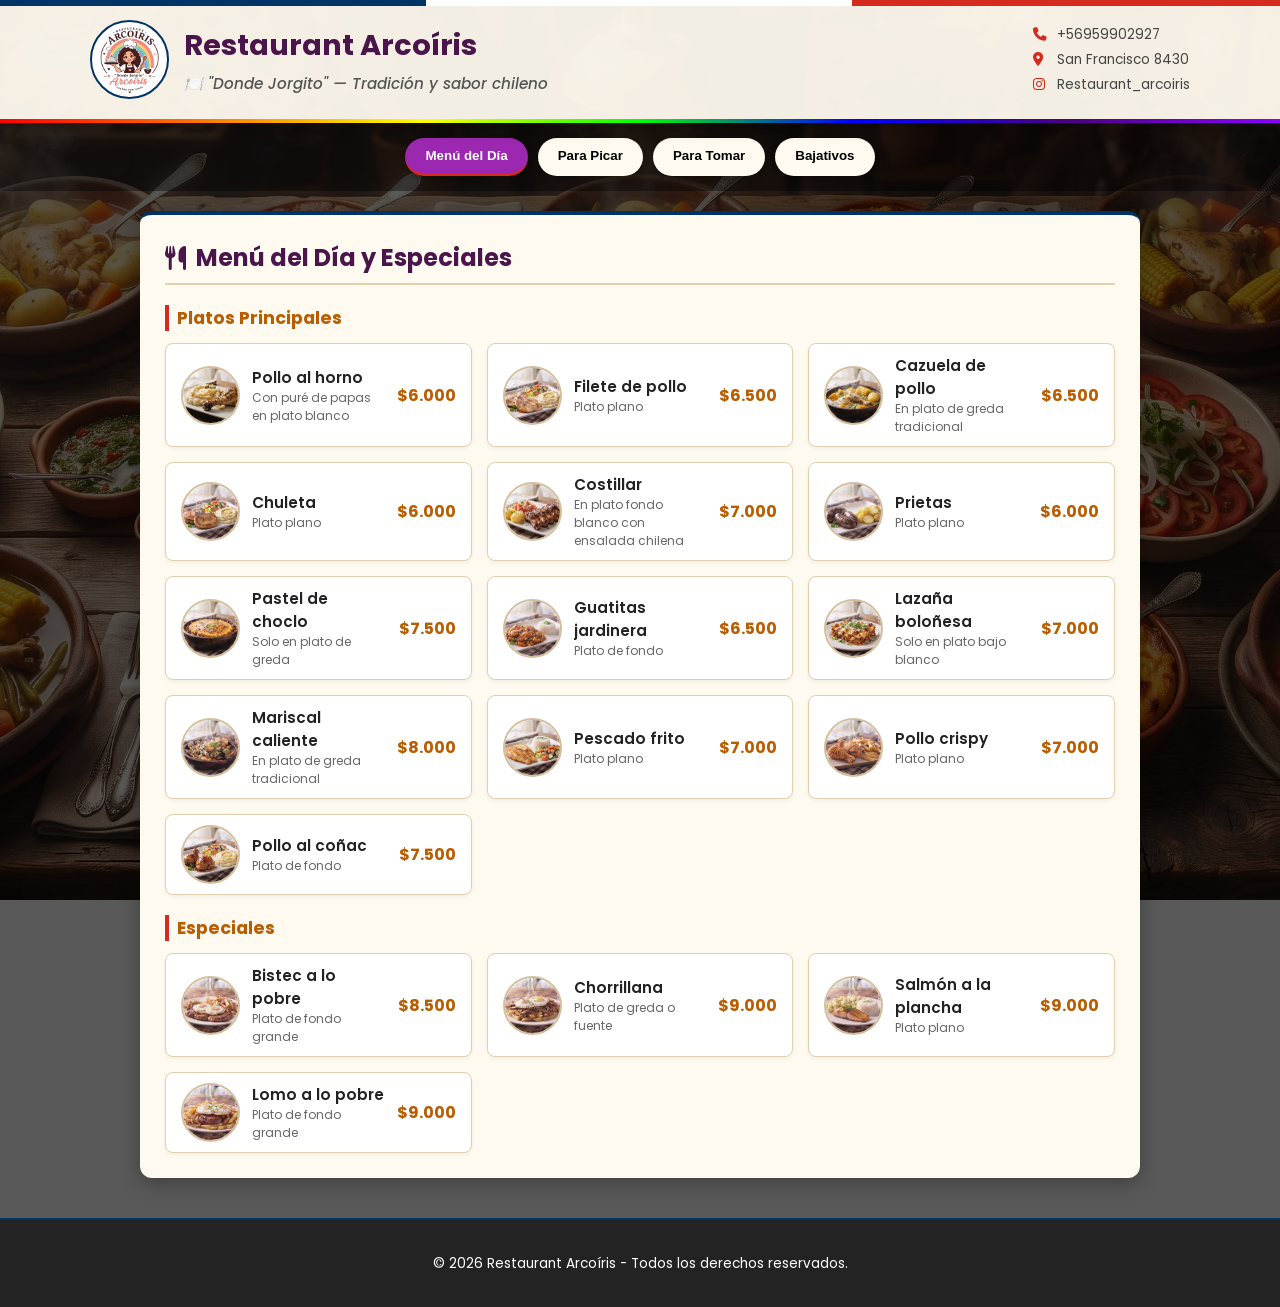
<file: index.html>
<!DOCTYPE html>
<html lang="es">
<head>
    <meta charset="UTF-8">
    <meta name="viewport" content="width=device-width, initial-scale=1.0">
    <title>Restaurant Arcoíris - Carta Digital</title>
    <link rel="stylesheet" href="css/styles.css">
    <link href="https://fonts.googleapis.com/css2?family=Poppins:wght@300;400;500;600;700&display=swap" rel="stylesheet">
    <link rel="stylesheet" href="https://cdnjs.cloudflare.com/ajax/libs/font-awesome/6.4.0/css/all.min.css">
</head>
<body>

    <header class="header rainbow-neon-border">
        <div class="header-overlay"></div>
        <div class="header-content">
            <div class="header-left">
                <div class="logo-container">
                    <img src="assets/img_logo/logo.webp" alt="Logo" class="logo">
                </div>
                <div class="header-text">
                    <h1>Restaurant Arcoíris</h1>
                    <p class="subtitle">🍽️ "Donde Jorgito" — Tradición y sabor chileno</p>
                </div>
            </div>
            <div class="header-contact">
                <div class="contact-item"><i class="fa-solid fa-phone"></i> +56959902927</div>
                <div class="contact-item"><i class="fa-solid fa-location-dot"></i> San Francisco 8430</div>
                <div class="contact-item"><i class="fa-brands fa-instagram"></i> Restaurant_arcoiris</div>
            </div>
        </div>
    </header>

    <!-- Pestañas de navegación idénticas -->
    <nav class="category-nav">
        <button class="tab-btn active" onclick="openCategory(event, 'menu-dia')">Menú del Día</button>
        <button class="tab-btn" onclick="openCategory(event, 'picar')">Para Picar</button>
        <button class="tab-btn" onclick="openCategory(event, 'tomar')">Para Tomar</button>
        <button class="tab-btn" onclick="openCategory(event, 'bajativos')">Bajativos</button>
    </nav>

    <!-- Contenedor dinámico de secciones -->
    <main class="menu-container-full">
        <section id="menu-dia" class="menu-section active"></section>
        <section id="picar" class="menu-section"></section>
        <section id="tomar" class="menu-section"></section>
        <section id="bajativos" class="menu-section"></section>
    </main>

    <footer class="footer">
        <p>&copy; 2026 Restaurant Arcoíris - Todos los derechos reservados.</p>
    </footer>

    <!-- Script principal -->
    <script src="js/script.js"></script>
</body>
</html>
</file>
<file: css/styles.css>
:root {
    --primary-color: #9c27b0;
    --paper-color: #fffaf0;
    --text-color: #333333;
    --chile-blue: #003366;
    --chile-red: #d52b1e;
}

body {
    font-family: 'Poppins', sans-serif;
    background: linear-gradient(rgba(0, 0, 0, 0.65), rgba(0, 0, 0, 0.65)), url('../assets/img_logo/fondo.webp') no-repeat center center fixed;
    background-size: cover;
    color: var(--text-color);
    margin: 0;
    padding: 0;
}

.header {
    background-color: rgba(255, 250, 240, 0.95);
    padding: 20px;
    border-bottom: 4px solid var(--chile-red);
    box-shadow: 0 4px 15px rgba(0,0,0,0.3);
    position: relative;
}

.header::before {
    content: '';
    position: absolute;
    top: 0;
    left: 0;
    width: 100%;
    height: 6px;
    background: linear-gradient(90deg, var(--chile-blue) 33.3%, #ffffff 33.3%, #ffffff 66.6%, var(--chile-red) 66.6%);
}

.rainbow-neon-border {
    position: relative;
}

.rainbow-neon-border::after {
    content: '';
    position: absolute;
    bottom: -4px;
    left: 0;
    width: 100%;
    height: 4px;
    background: linear-gradient(90deg, #ff0000, #ff7f00, #ffff00, #00ff00, #0000ff, #4b0082, #8b00ff);
}

.header-content {
    max-width: 1100px;
    margin: 0 auto;
    display: flex;
    justify-content: space-between;
    align-items: center;
    flex-wrap: wrap;
    gap: 15px;
}

.header-left {
    display: flex;
    align-items: center;
    gap: 15px;
}

.logo-container {
    width: 75px;
    height: 75px;
    border-radius: 50%;
    overflow: hidden;
    border: 2px solid var(--chile-blue);
    background: #fff;
    display: flex;
    align-items: center;
    justify-content: center;
}

.logo {
    width: 100%;
    height: 100%;
    object-fit: cover;
}

.header-text h1 {
    margin: 0;
    font-size: 1.8rem;
    color: #4a154b;
}

.subtitle {
    margin: 5px 0 0 0;
    font-size: 0.95rem;
    color: #555;
    font-style: italic;
    font-weight: 500;
}

.header-contact {
    display: flex;
    flex-direction: column;
    gap: 5px;
    font-size: 0.85rem;
    color: #444;
}

.contact-item {
    display: flex;
    align-items: center;
    gap: 8px;
}

.contact-item i {
    color: var(--chile-red);
    width: 16px;
}

/* Navegación por pestañas */
.category-nav {
    display: flex;
    justify-content: center;
    gap: 10px;
    padding: 15px;
    background: rgba(0, 0, 0, 0.4);
    flex-wrap: wrap;
}

.tab-btn {
    background: var(--paper-color);
    border: none;
    padding: 10px 20px;
    border-radius: 25px;
    font-weight: 600;
    cursor: pointer;
    transition: all 0.3s ease;
    box-shadow: 0 2px 5px rgba(0,0,0,0.2);
    border-bottom: 3px solid transparent;
}

.tab-btn.active, .tab-btn:hover {
    background: var(--primary-color);
    color: white;
    border-bottom: 3px solid var(--chile-red);
}

/* Contenedores de menú */
.menu-container-full {
    max-width: 1000px;
    margin: 20px auto;
    padding: 0 15px;
}

.menu-section {
    display: none;
    background: var(--paper-color);
    padding: 25px;
    border-radius: 12px;
    box-shadow: 0 5px 20px rgba(0,0,0,0.3);
    margin-bottom: 30px;
    border-top: 4px solid var(--chile-blue);
}

.menu-section.active {
    display: block;
}

.menu-section h2 {
    color: #4a154b;
    border-bottom: 2px solid #e0d0b0;
    padding-bottom: 8px;
    margin-top: 0;
    display: flex;
    align-items: center;
    gap: 10px;
}

.subcategory {
    margin-top: 20px;
}

.subcategory h3 {
    color: #b85d00;
    font-size: 1.1rem;
    border-left: 4px solid var(--chile-red);
    padding-left: 8px;
    margin-bottom: 12px;
}

.items-grid {
    display: grid;
    grid-template-columns: repeat(auto-fill, minmax(280px, 1fr));
    gap: 15px;
    margin-top: 10px;
}

.menu-item {
    display: flex;
    align-items: center;
    gap: 12px;
    background: #ffffff;
    padding: 10px 15px;
    border-radius: 8px;
    border: 1px solid #e0d0b0;
    box-shadow: 0 2px 4px rgba(0,0,0,0.05);
    transition: transform 0.2s;
}

.menu-item:hover {
    transform: translateY(-2px);
    border-color: var(--primary-color);
}

.item-thumb {
    width: 55px;
    height: 55px;
    border-radius: 50%;
    object-fit: cover;
    border: 2px solid #d4be9c;
    flex-shrink: 0;
}

.item-info {
    display: flex;
    flex-direction: column;
    flex-grow: 1;
}

.item-name {
    font-weight: 600;
    font-size: 0.95rem;
    color: #222;
}

.item-desc {
    font-size: 0.75rem;
    color: #666;
}

.item-price {
    font-weight: 700;
    color: #b85d00;
    font-size: 1rem;
    white-space: nowrap;
}

.footer {
    text-align: center;
    padding: 20px;
    color: white;
    font-size: 0.85rem;
    background: rgba(0, 0, 0, 0.6);
    margin-top: 40px;
    border-top: 2px solid var(--chile-blue);
}
</file>
